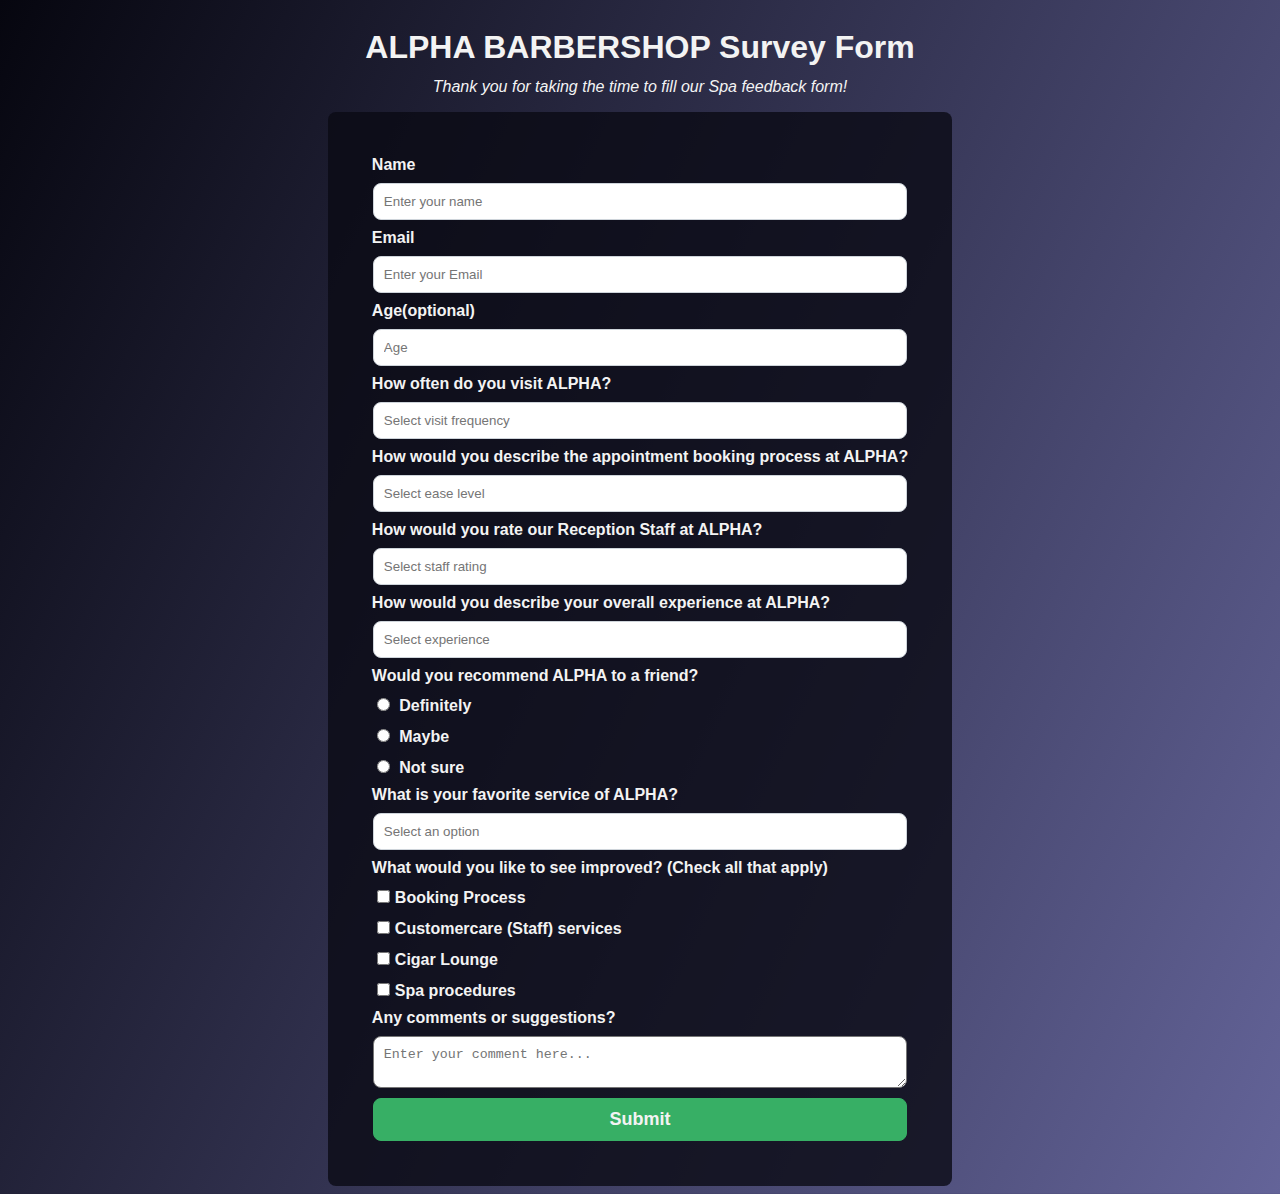
<file: Survey_Form/index.html>
<!DOCTYPE HTML>
<html>
  <head>
    <title>Survey Form</title>
    <link rel="stylesheet" type="text/css" href="styles.css">
  </head>
  <body>

    <h1 id='title'>ALPHA BARBERSHOP Survey Form</h1>

    <p id='description'><i>Thank you for taking the time to fill our Spa feedback form!</i></p>
    
    <main> 
      <form id='survey-form' action=''>
        <label id='name-label' for='name'>Name</label>
        <input type='text' id='name'  name='name' placeholder='Enter your name' required/>
    
        <label id='email-label' for='email'>Email</label>
        <input type='email' id='email' name='email' placeholder='Enter your Email' required/>
    
        <label id='number-label' for='number'>Age(optional)</label>
        <input type='number' id='number' name='number' placeholder='Age' min='1' max='2'/>
    
        <label for='dropdown-choice'>How often do you visit ALPHA?</label>
        <input id='dropdown-choice' list='dropdown' name='dropdown-choice' placeholder='Select visit frequency'/>
    
        <datalist id='dropdown'>
          <option value='Several times a Week'>
          <option value='Weekly'>
          <option value='Several times in a Month'>
          <option value='Monthly'>
          <option value='This is my First time'>
        </datalist>
        <label for='dropdown-choice'>How would you describe the appointment booking process at ALPHA?</label>
        <input id='dropdown-choice' list='ease' name='dropdown-choice' placeholder='Select ease level'/>
    
        <datalist id='ease'>
          <option value='Easy.'>
          <option value='Manageable.'>
          <option value='Frustrating.'>
        </datalist>
        <label for='dropdown-choice'>How would you rate our Reception Staff at ALPHA?</label>
        <input id='dropdown-choice' list='staff' name='dropdown-choice' placeholder='Select staff rating'/>
    
        <datalist id='staff'>
          <option value='Very Nice'>
          <option value='Nice'>
          <option value='Neutral'>
          <option value='Not Nice'>
          <option value='Difficult'>
        </datalist>
        <label for='dropdown-choice'>How would you describe your overall experience at ALPHA?</label>
        <input id='dropdown-choice' list='experience' name='dropdown-choice' placeholder='Select experience'/>
    
        <datalist id='experience'>
          <option value='Very Satisfactory'>
          <option value='Satisfactory'>
          <option value='Neutral'>
          <option value='Not satisfactory'>
          <option value='Dissatisfactory'>
        </datalist>
    
        <div id='container-radio-buttons'>
          <label for='container-radio-buttons'>Would you recommend ALPHA to a friend?</label>
    
          <label for='Definitely'><input id='Definitely' name='radios-choices' type='radio' value='Definitely'/> Definitely</label>
    
          <label for='Maybe'><input id='Maybe' name='radios-choices' type='radio' value='Maybe' /> Maybe</label>
    
          <label for='Not sure'><input id='Not sure' name='radios-choices' type='radio' value='Not sure' /> Not sure</label>
        </div>
    
    
    
        <label for='fcc-favorite-service'>What is your favorite service of ALPHA?</label>
        <input id='fcc-favorite-service' list='services' name='fcc-favorite-service' placeholder='Select an option'/>
    
        <datalist id='services'>
          <option value='Grooming'>
          <option value='Barber Shop'>
          <option value='Massage treatments'>
          <option value='Cigar Lounge'>
        </datalist>
    
        <div id='checkboxs'>
          <label for='checkboxs'>What would you like to see improved? (Check all that apply)
          </label>
    
          <label for='Booking Process'>
            <input id='Booking Process' type='checkbox' value='Booking Process' name='checkboxs-choices'/>Booking Process
          </label>
    
          <label for='Customercare'>
            <input id='Customercare' type='checkbox' value='Customercare' name='checkboxs-choices'/>Customercare (Staff) services
          </label>
    
          <label for='Spa rooms'>
            <input id='Spa rooms' type='checkbox' value='Spa rooms' name='checkboxs-choices' />Cigar Lounge
          </label>
    
          <label for='Spa procedures'>
            <input id='Spa procedures' type='checkbox' value='Spa procedures' name='checkboxs-choices'/>Spa procedures
          </label>
    
          
        </div>
    
        <label for='textarea'>Any comments or suggestions?</label>
        <textarea id='textarea' placeholder='Enter your comment here...'></textarea>
    
        <button id='submit' type='submit' >Submit</button>
      </form>
    </main>  
  </body>
</html>
</file>
<file: Survey_Form/styles.css>
:root {
  --color-white: #f3f3f3;
  --color-darkblue: #0e0e1b;
  --color-darkblue-alpha: rgba(10, 10, 20, 0.8);
  --color-green: #37af65;
}

body{
  display: flex;
  align-items: center;
  flex-direction: column;
  z-index: -1;
  background: var(--color-darkblue);
  background-image: linear-gradient( 115deg, rgba(4, 4, 12, 0.8), rgba(136, 136, 206, 0.7) ), url(https://i.pinimg.com/originals/6f/2e/cd/6f2ecd435abb5a406ab2164b1e977504.jpg);
  background-size: cover;
  background-repeat: no-repeat;
  background-position: center;
  font-weight: bold;
}

body h1 {
  font-family: 'Poppins', sans-serif;
  color: var(--color-white);
  
}

body p {
  font-family: 'Poppins', sans-serif;
  color: var(--color-white);
  font-weight: normal;
  margin-top: -10px;
}

body main {
  background-color: var(--color-darkblue-alpha);
  border-radius: 8px;
  padding: 40px;
}

body label {
  font-family: 'Poppins', sans-serif;
  color: var(--color-white);
  padding: 2px;
  margin: 2px;
}

body main form{
  display: flex;
  flex-direction: column;
  max-width: 720px;
}

body main form input {
  padding: 10px;
  margin: 5px;
  border: 1px solid #ced4da;
  border-radius: 8px;
}

body main form textarea {
  padding: 10px;
  margin: 5px;
  border-radius: 8px;
  text-shadow: none;
}

body main form #submit {
  padding: 10px;
  margin: 5px;
  border: 1px solid var(--color-green);
  border-radius: 8px;
  background-color: var(--color-green);
  color: var(--color-white);
  font-size: large;
  font-weight: bold;
}

body main form #container-radio-buttons {
  display: flex;
  flex-direction: column;
}

body main form #checkboxs {
  display: flex;
  flex-direction: column;
}
</file>
